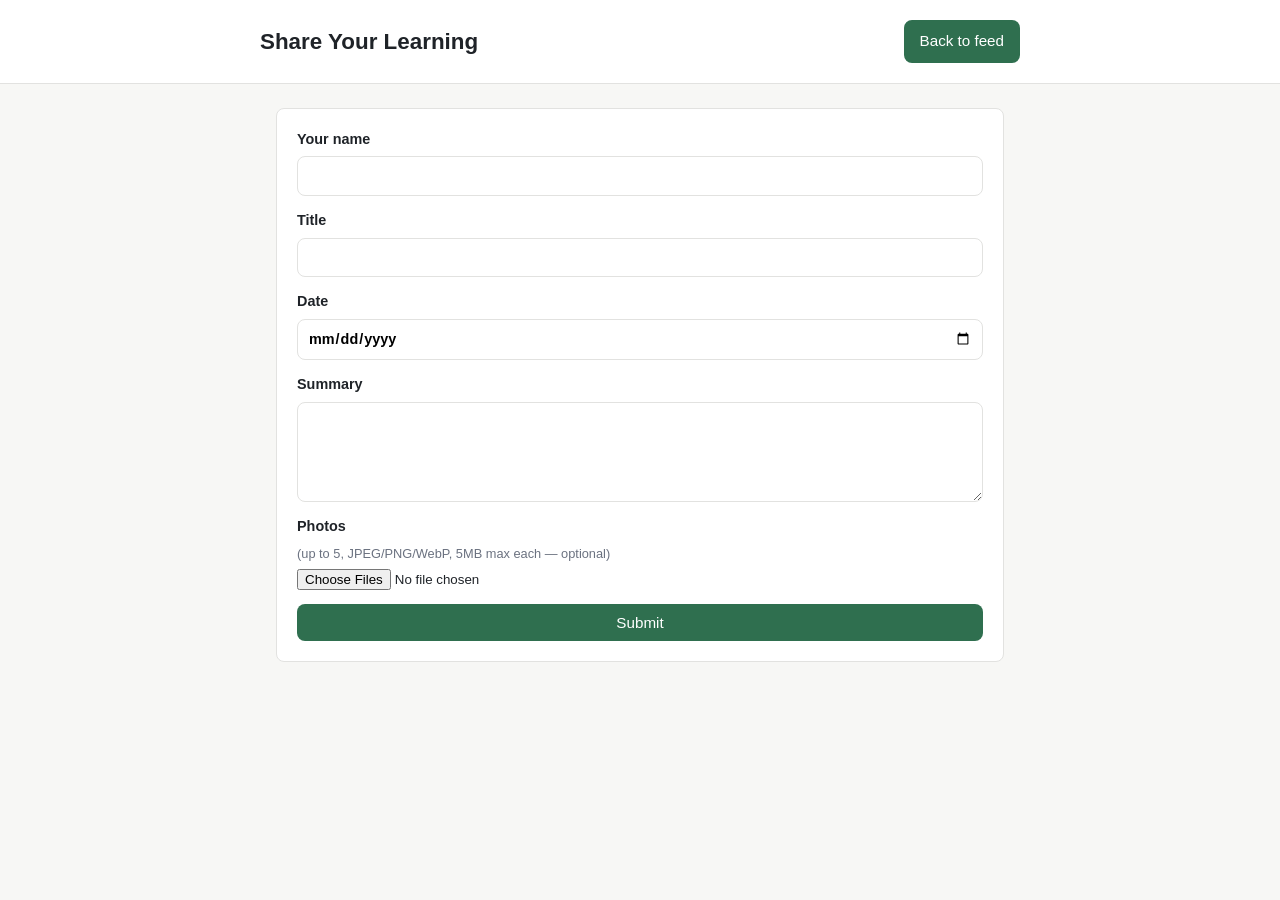
<file: submit.html>
<!doctype html>
<html lang="en">
<head>
  <meta charset="utf-8" />
  <meta name="viewport" content="width=device-width, initial-scale=1" />
  <title>Share Your Learning — Learning Summaries</title>
  <link rel="stylesheet" href="css/style.css" />
</head>
<body>
  <header>
    <div class="header-inner">
      <h1>Share Your Learning</h1>
      <a class="button" href="index.html">Back to feed</a>
    </div>
  </header>
  <main>
    <div id="form-message" class="form-message"></div>
    <form id="entry-form" class="entry-form">
      <label>
        Your name
        <input type="text" name="name" id="name" required maxlength="100" />
      </label>
      <label>
        Title
        <input type="text" name="title" id="title" required maxlength="150" />
      </label>
      <label>
        Date
        <input type="date" name="date" id="date" required />
      </label>
      <label>
        Summary
        <textarea name="summary" id="summary" required maxlength="4000"></textarea>
      </label>
      <label>
        Photos <span class="hint">(up to 5, JPEG/PNG/WebP, 5MB max each — optional)</span>
        <input type="file" name="photos" id="photos" accept="image/jpeg,image/png,image/webp" multiple />
      </label>
      <button type="submit">Submit</button>
    </form>
  </main>
  <script src="js/submit.js"></script>
</body>
</html>
</file>
<file: css/style.css>
:root {
  --color-bg: #f7f7f5;
  --color-surface: #ffffff;
  --color-text: #1f2328;
  --color-muted: #6b7280;
  --color-border: #e2e2e0;
  --color-accent: #2f6f4f;
  --color-accent-hover: #245a3f;
  --radius: 8px;
  --max-width: 760px;
}

* {
  box-sizing: border-box;
}

body {
  margin: 0;
  font-family: -apple-system, BlinkMacSystemFont, "Segoe UI", Helvetica, Arial, sans-serif;
  background: var(--color-bg);
  color: var(--color-text);
  line-height: 1.5;
}

header {
  background: var(--color-surface);
  border-bottom: 1px solid var(--color-border);
  padding: 20px 16px;
}

header .header-inner {
  max-width: var(--max-width);
  margin: 0 auto;
  display: flex;
  align-items: center;
  justify-content: space-between;
  gap: 12px;
  flex-wrap: wrap;
}

header h1 {
  font-size: 1.4rem;
  margin: 0;
}

main {
  max-width: var(--max-width);
  margin: 0 auto;
  padding: 24px 16px 64px;
}

a.button,
button,
input[type="submit"] {
  display: inline-block;
  background: var(--color-accent);
  color: #fff;
  border: none;
  border-radius: var(--radius);
  padding: 10px 16px;
  font-size: 0.95rem;
  text-decoration: none;
  cursor: pointer;
}

a.button:hover,
button:hover,
input[type="submit"]:hover {
  background: var(--color-accent-hover);
}

.search-box {
  width: 100%;
  padding: 10px 12px;
  margin-bottom: 20px;
  border: 1px solid var(--color-border);
  border-radius: var(--radius);
  font-size: 1rem;
}

.entry-card {
  background: var(--color-surface);
  border: 1px solid var(--color-border);
  border-radius: var(--radius);
  padding: 16px;
  margin-bottom: 16px;
}

.entry-card .entry-meta {
  color: var(--color-muted);
  font-size: 0.85rem;
  margin-bottom: 8px;
}

.entry-card h2 {
  margin: 0 0 4px;
  font-size: 1.15rem;
}

.entry-card .entry-summary {
  white-space: pre-wrap;
  margin: 8px 0;
}

.photo-grid {
  display: flex;
  flex-wrap: wrap;
  gap: 8px;
  margin-top: 10px;
}

.photo-grid img {
  width: 120px;
  height: 120px;
  object-fit: cover;
  border-radius: var(--radius);
  border: 1px solid var(--color-border);
}

.empty-state {
  color: var(--color-muted);
  text-align: center;
  padding: 40px 0;
}

form.entry-form {
  background: var(--color-surface);
  border: 1px solid var(--color-border);
  border-radius: var(--radius);
  padding: 20px;
  display: flex;
  flex-direction: column;
  gap: 14px;
}

form.entry-form label {
  font-weight: 600;
  font-size: 0.9rem;
  display: flex;
  flex-direction: column;
  gap: 6px;
}

form.entry-form input[type="text"],
form.entry-form input[type="date"],
form.entry-form textarea {
  font: inherit;
  padding: 8px 10px;
  border: 1px solid var(--color-border);
  border-radius: var(--radius);
}

form.entry-form textarea {
  resize: vertical;
  min-height: 100px;
}

.hint {
  font-weight: normal;
  color: var(--color-muted);
  font-size: 0.8rem;
}

.form-message {
  border-radius: var(--radius);
  padding: 10px 12px;
  font-size: 0.9rem;
  display: none;
}

.form-message.error {
  display: block;
  background: #fdecea;
  color: #8a2a1f;
  border: 1px solid #f3c7c1;
}

.form-message.success {
  display: block;
  background: #e8f5ec;
  color: #1e5233;
  border: 1px solid #b9dfc6;
}
</file>
